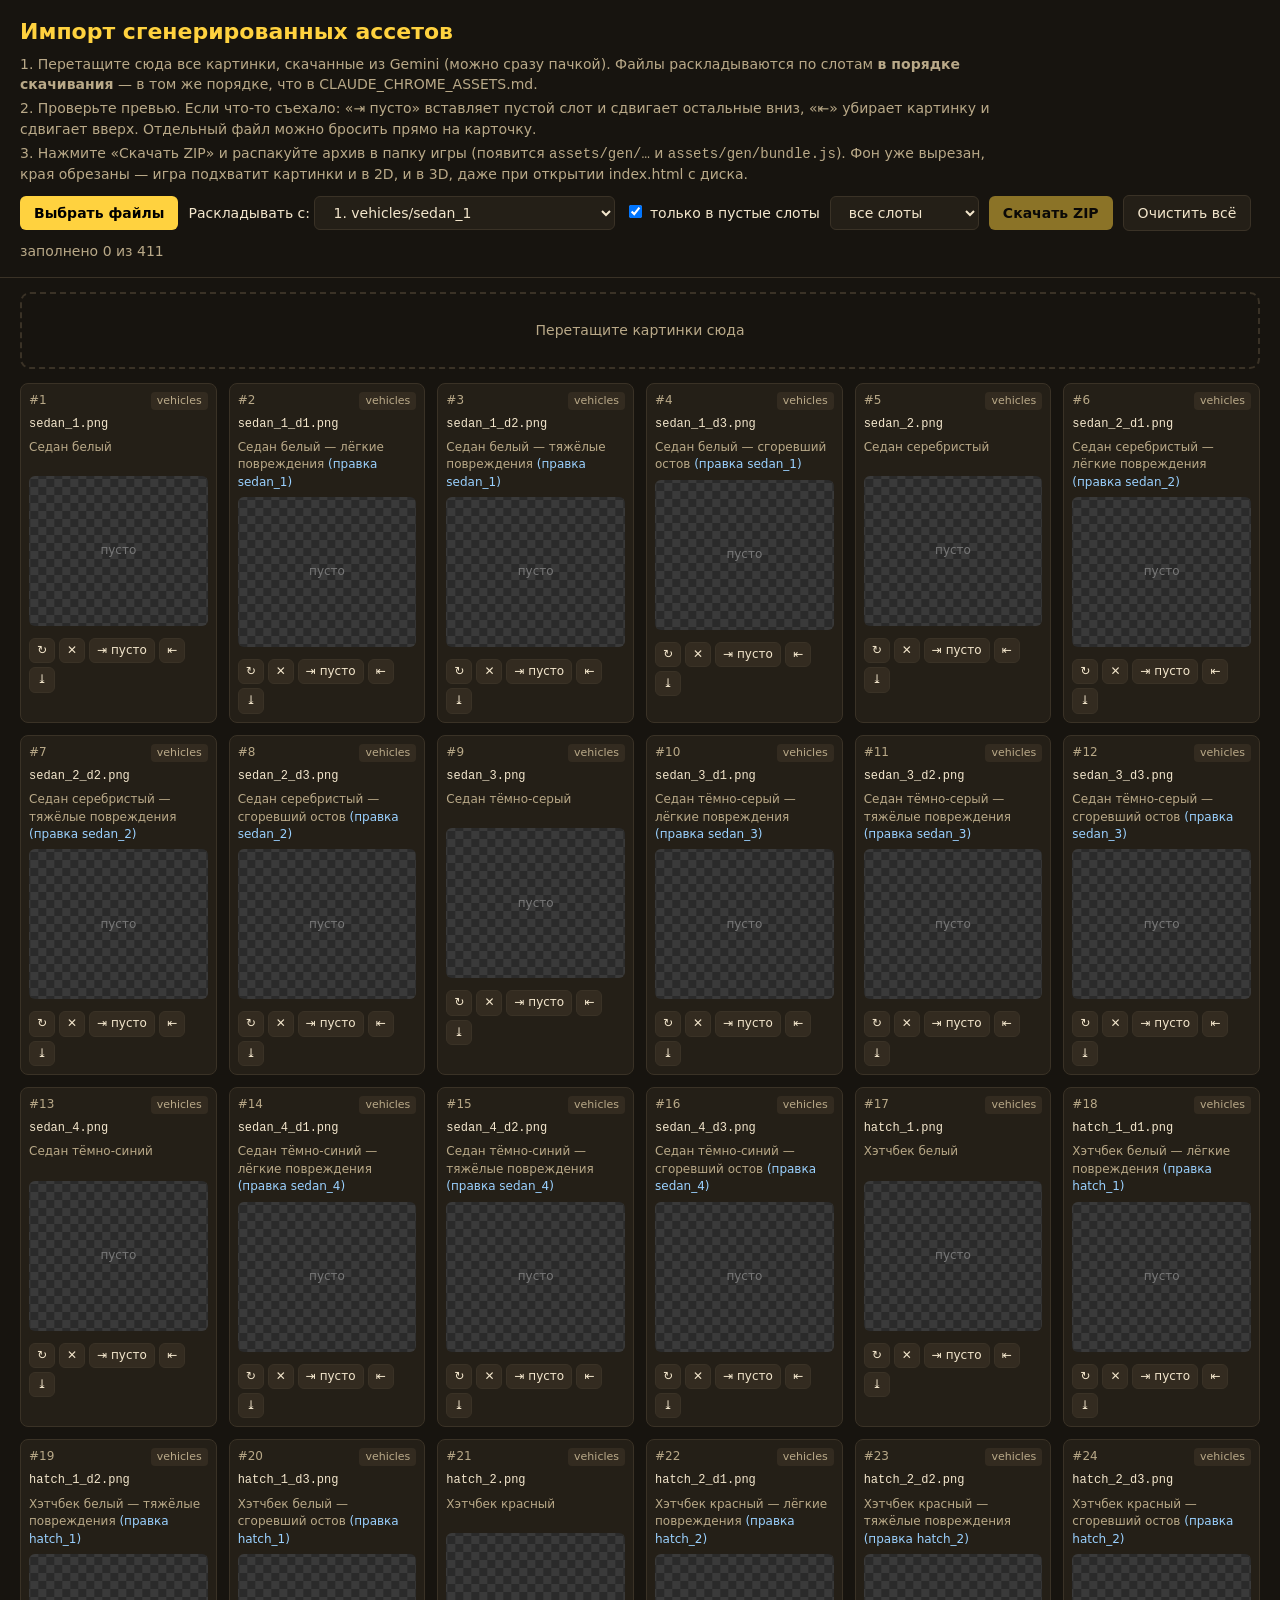
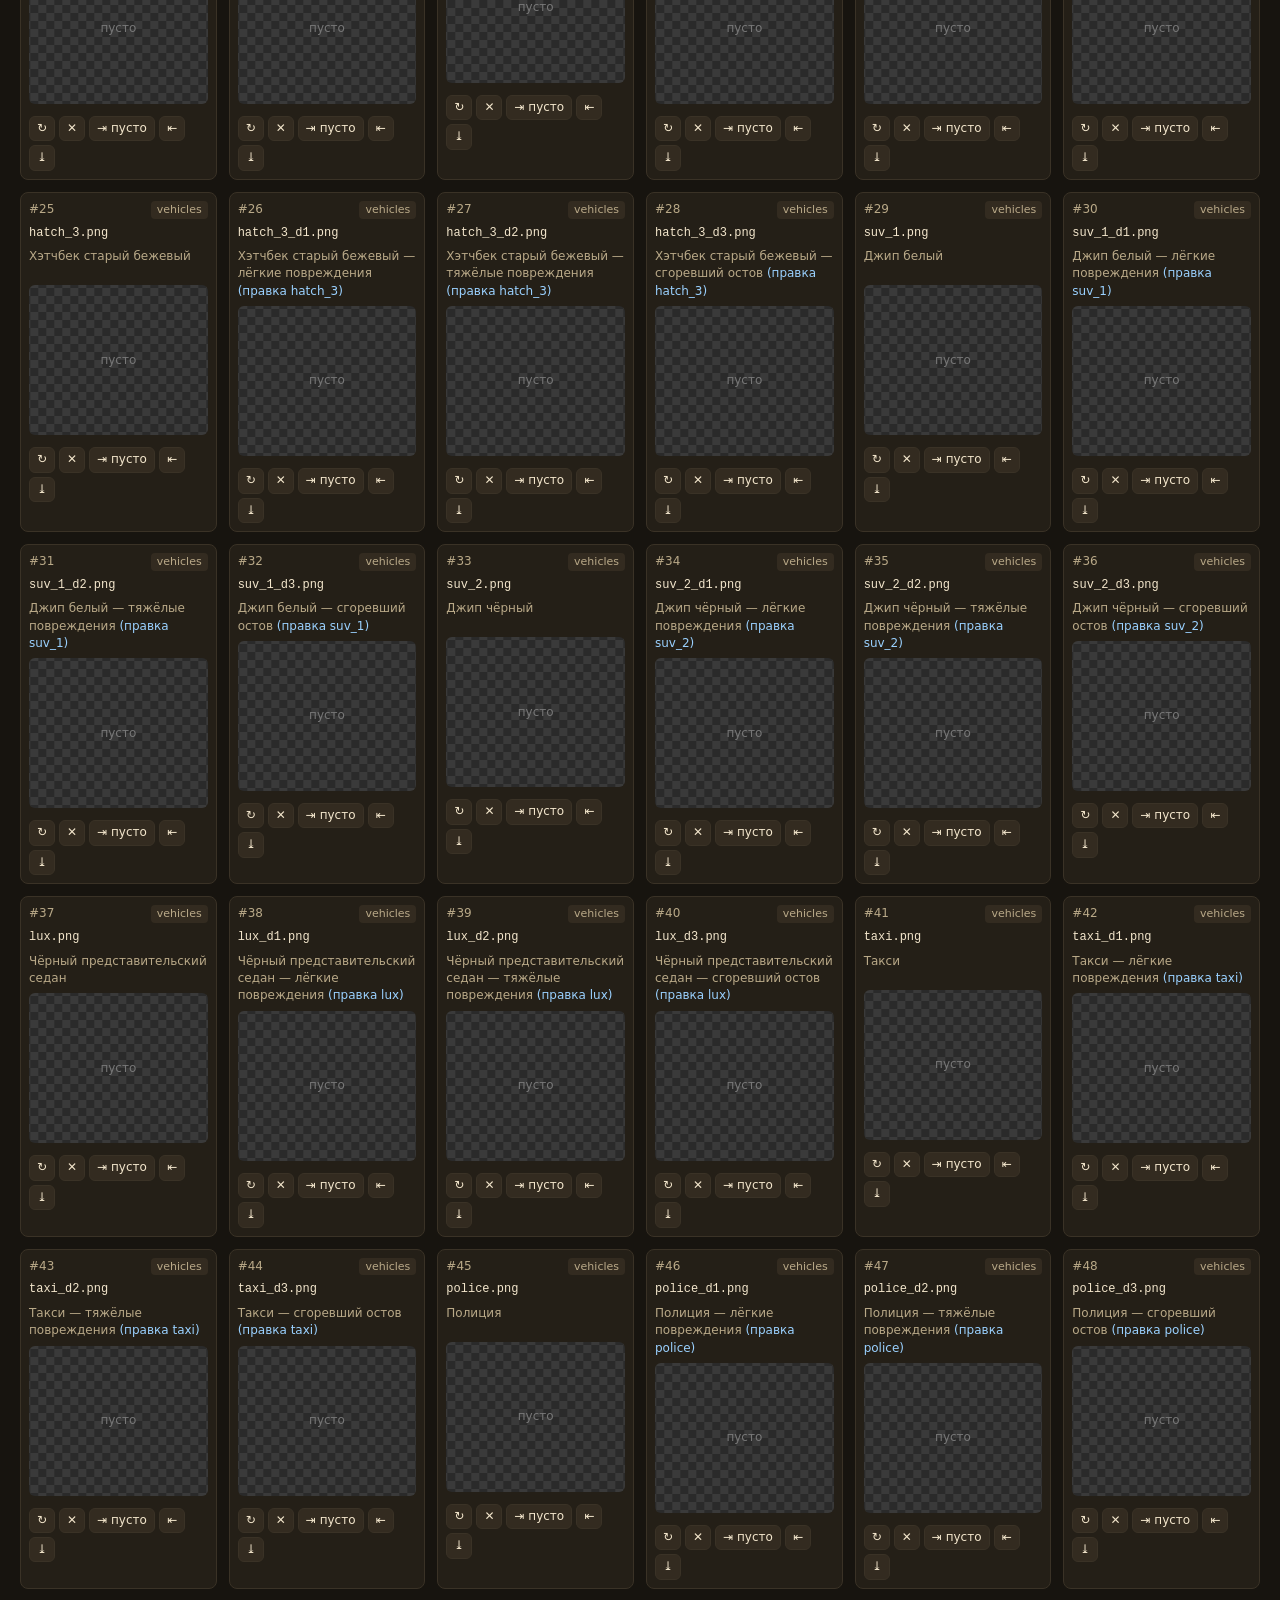
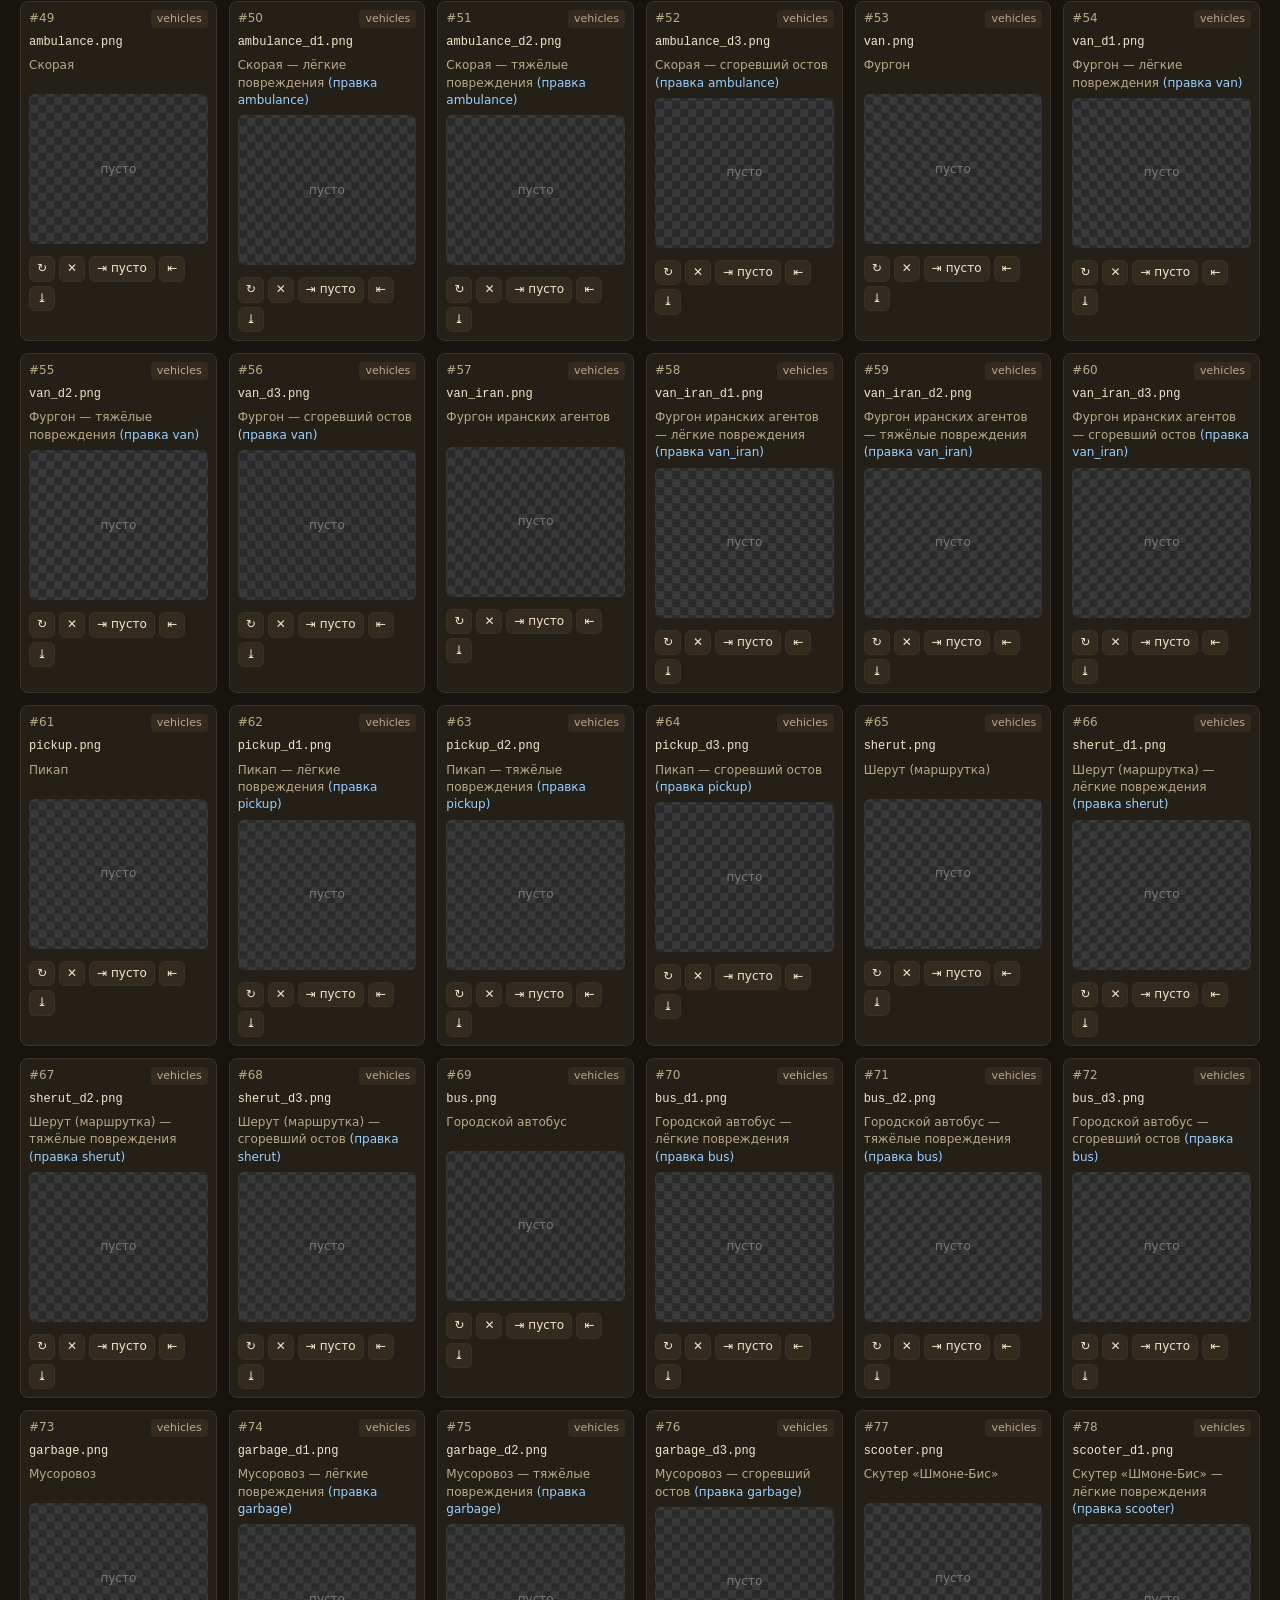
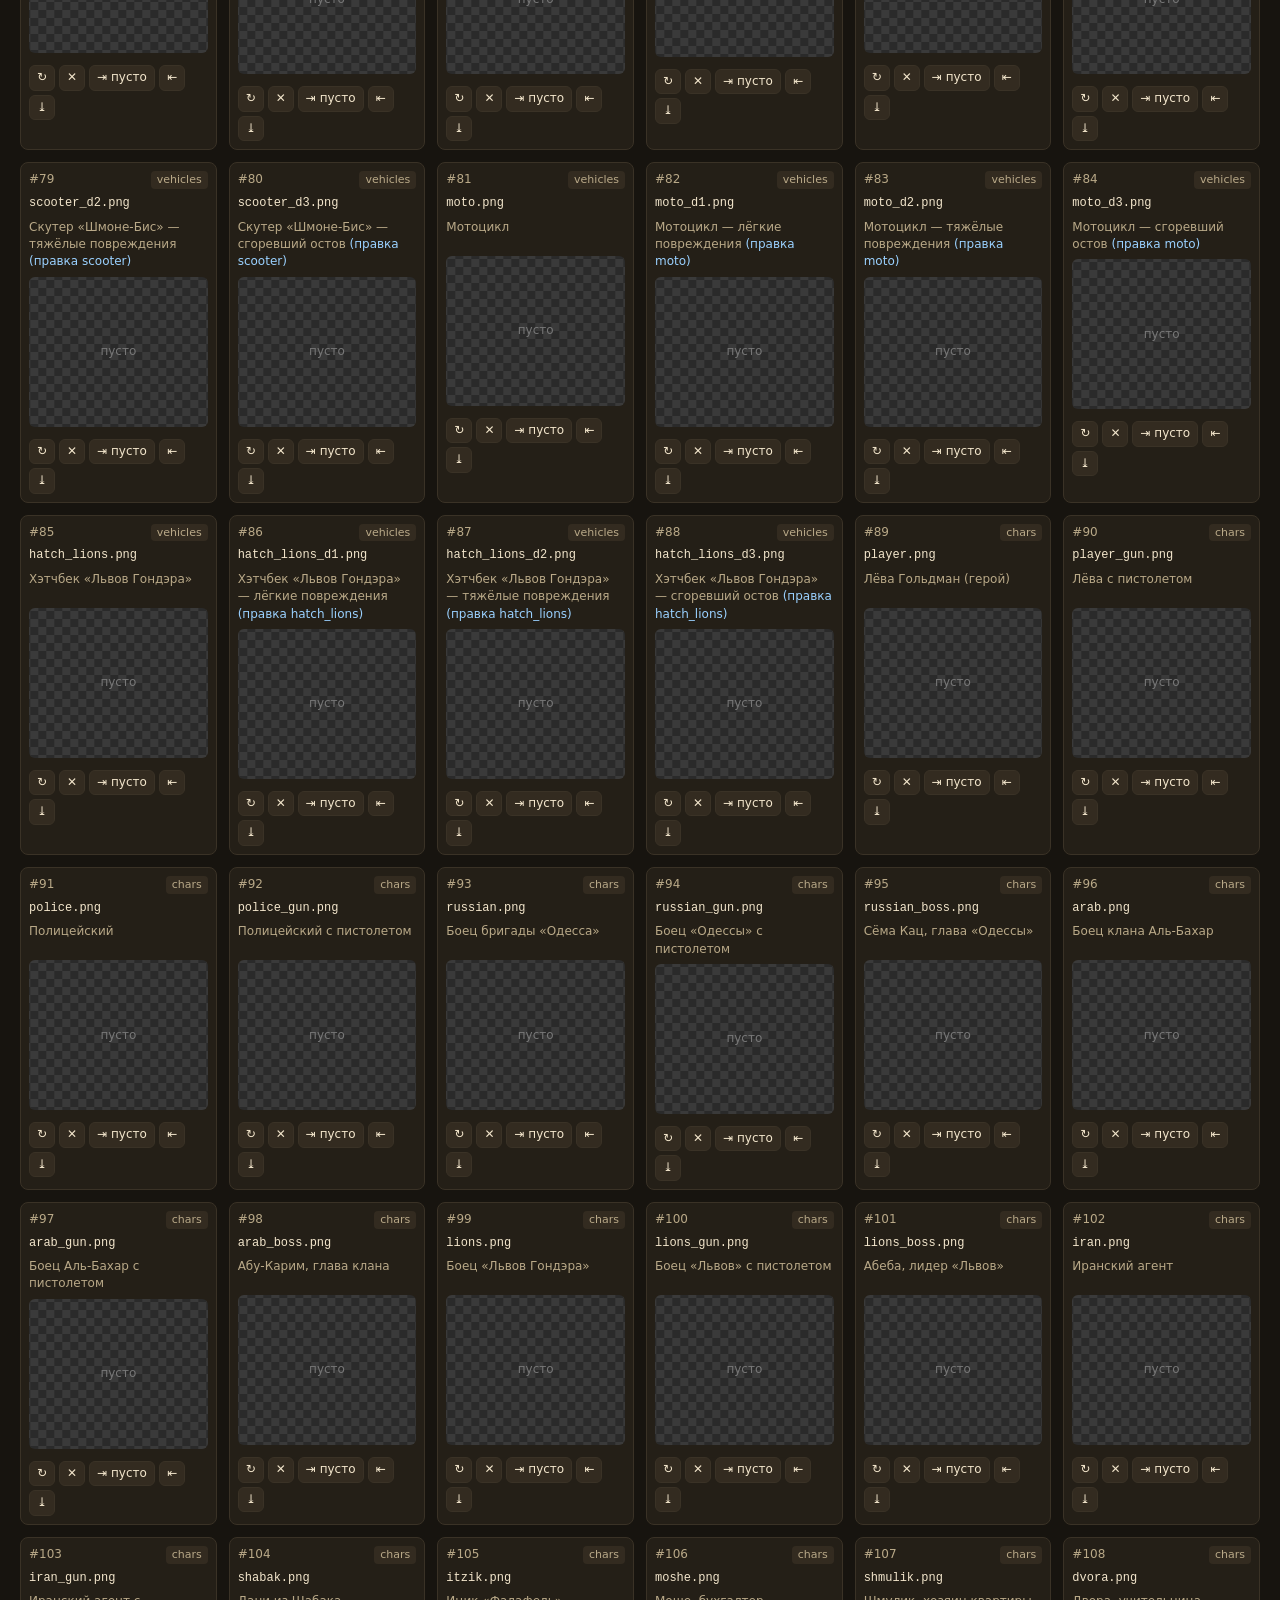
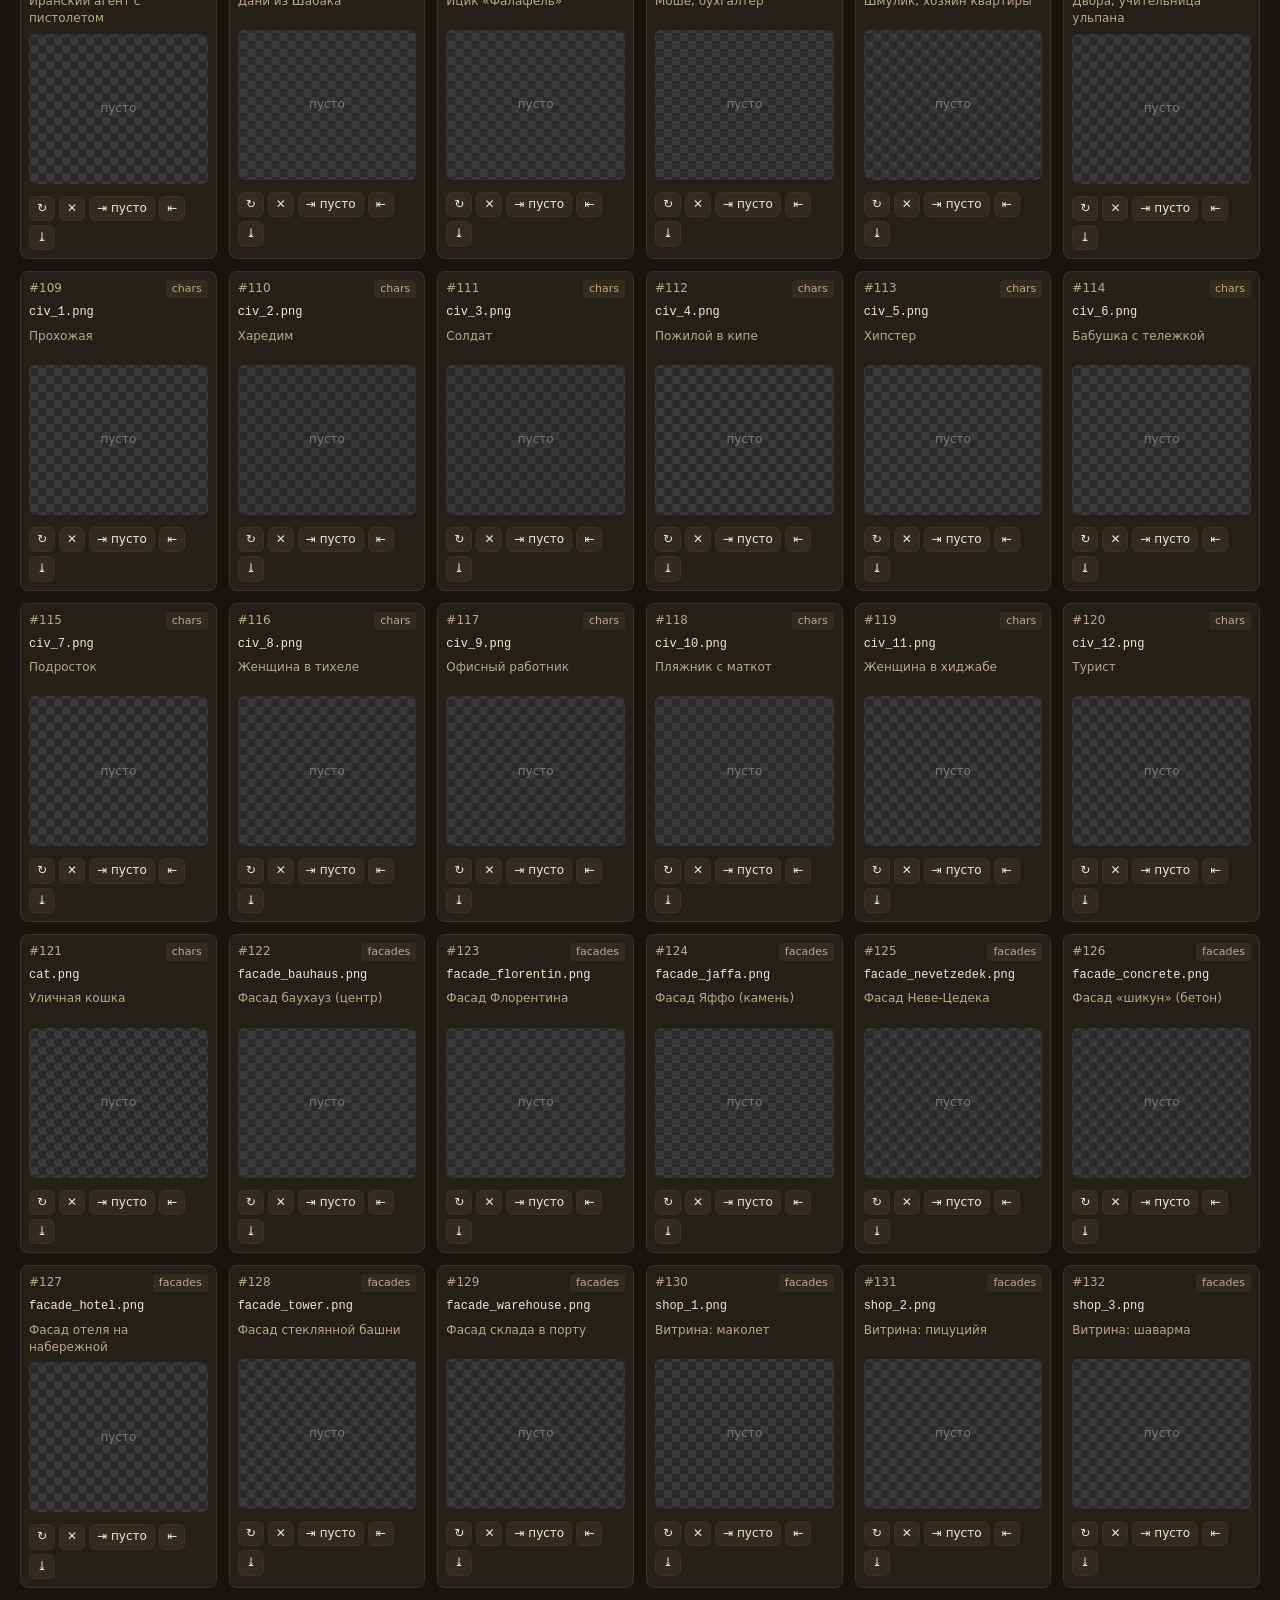
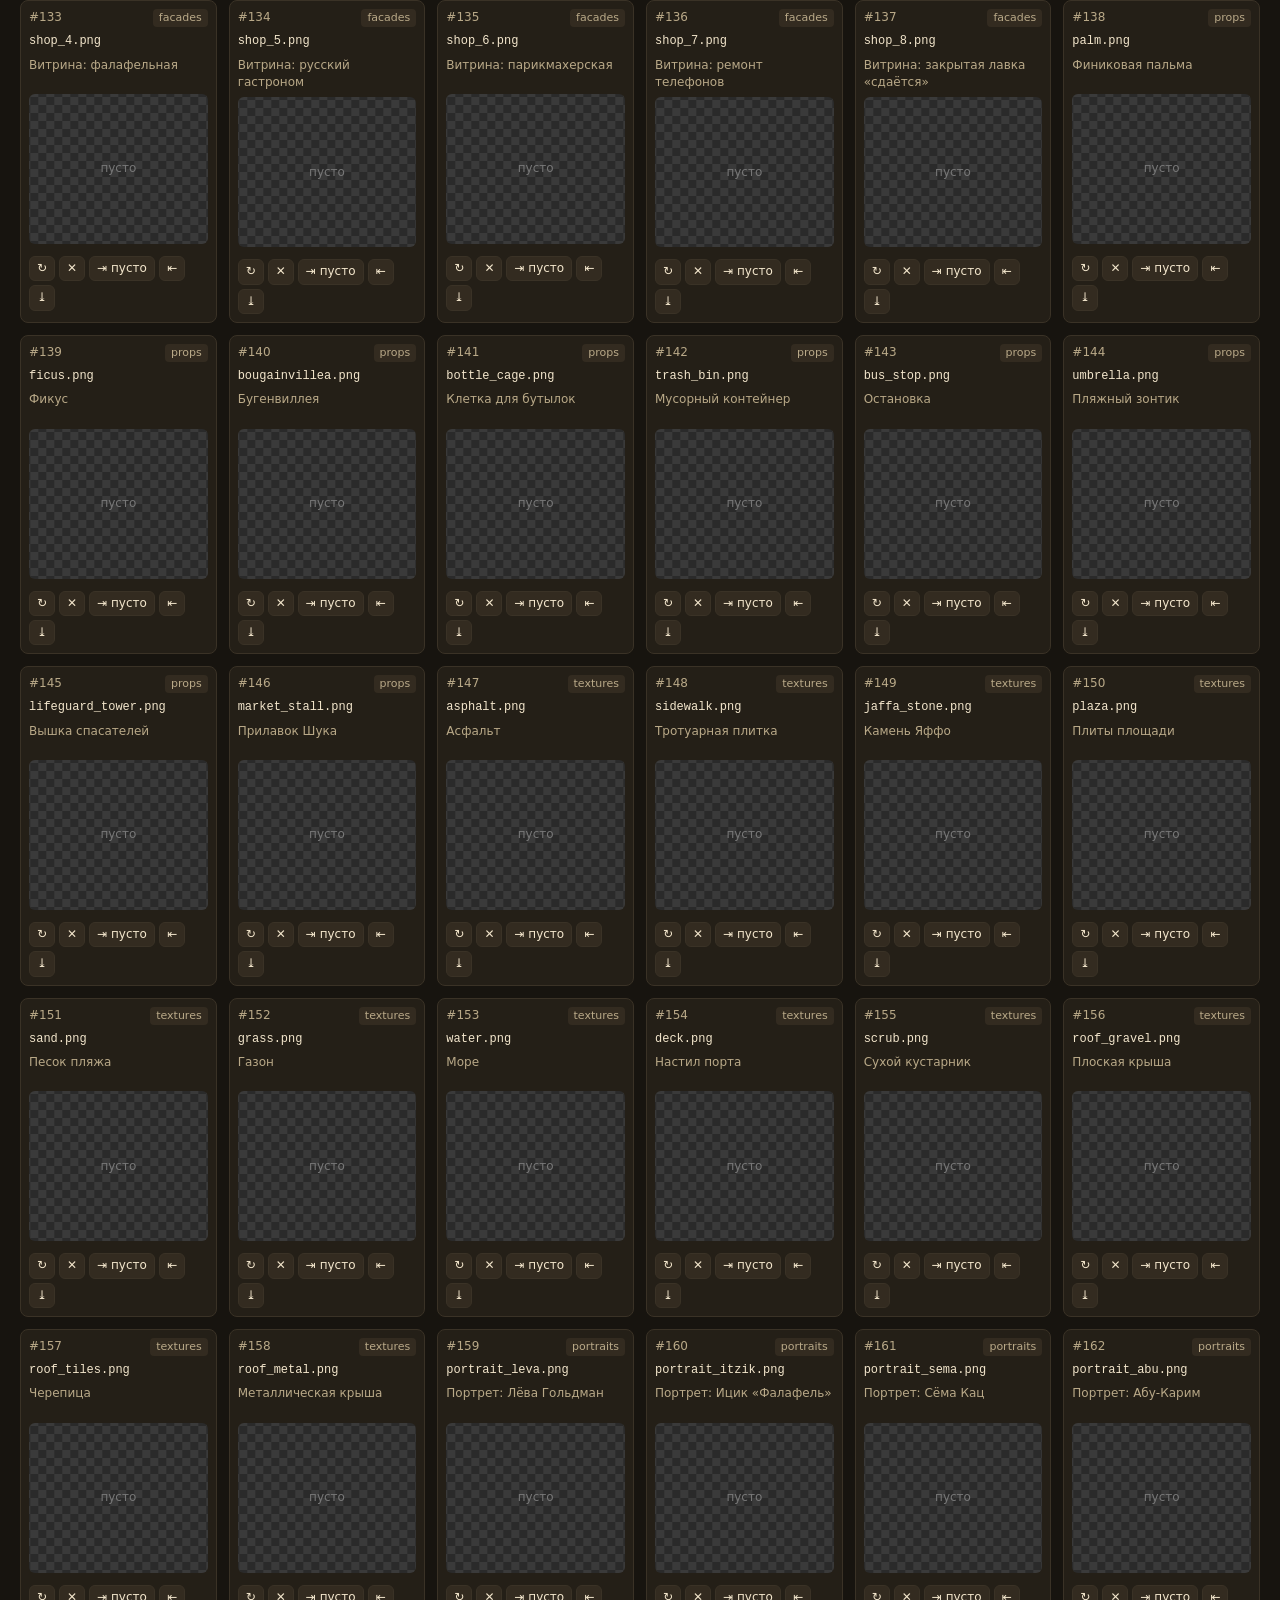
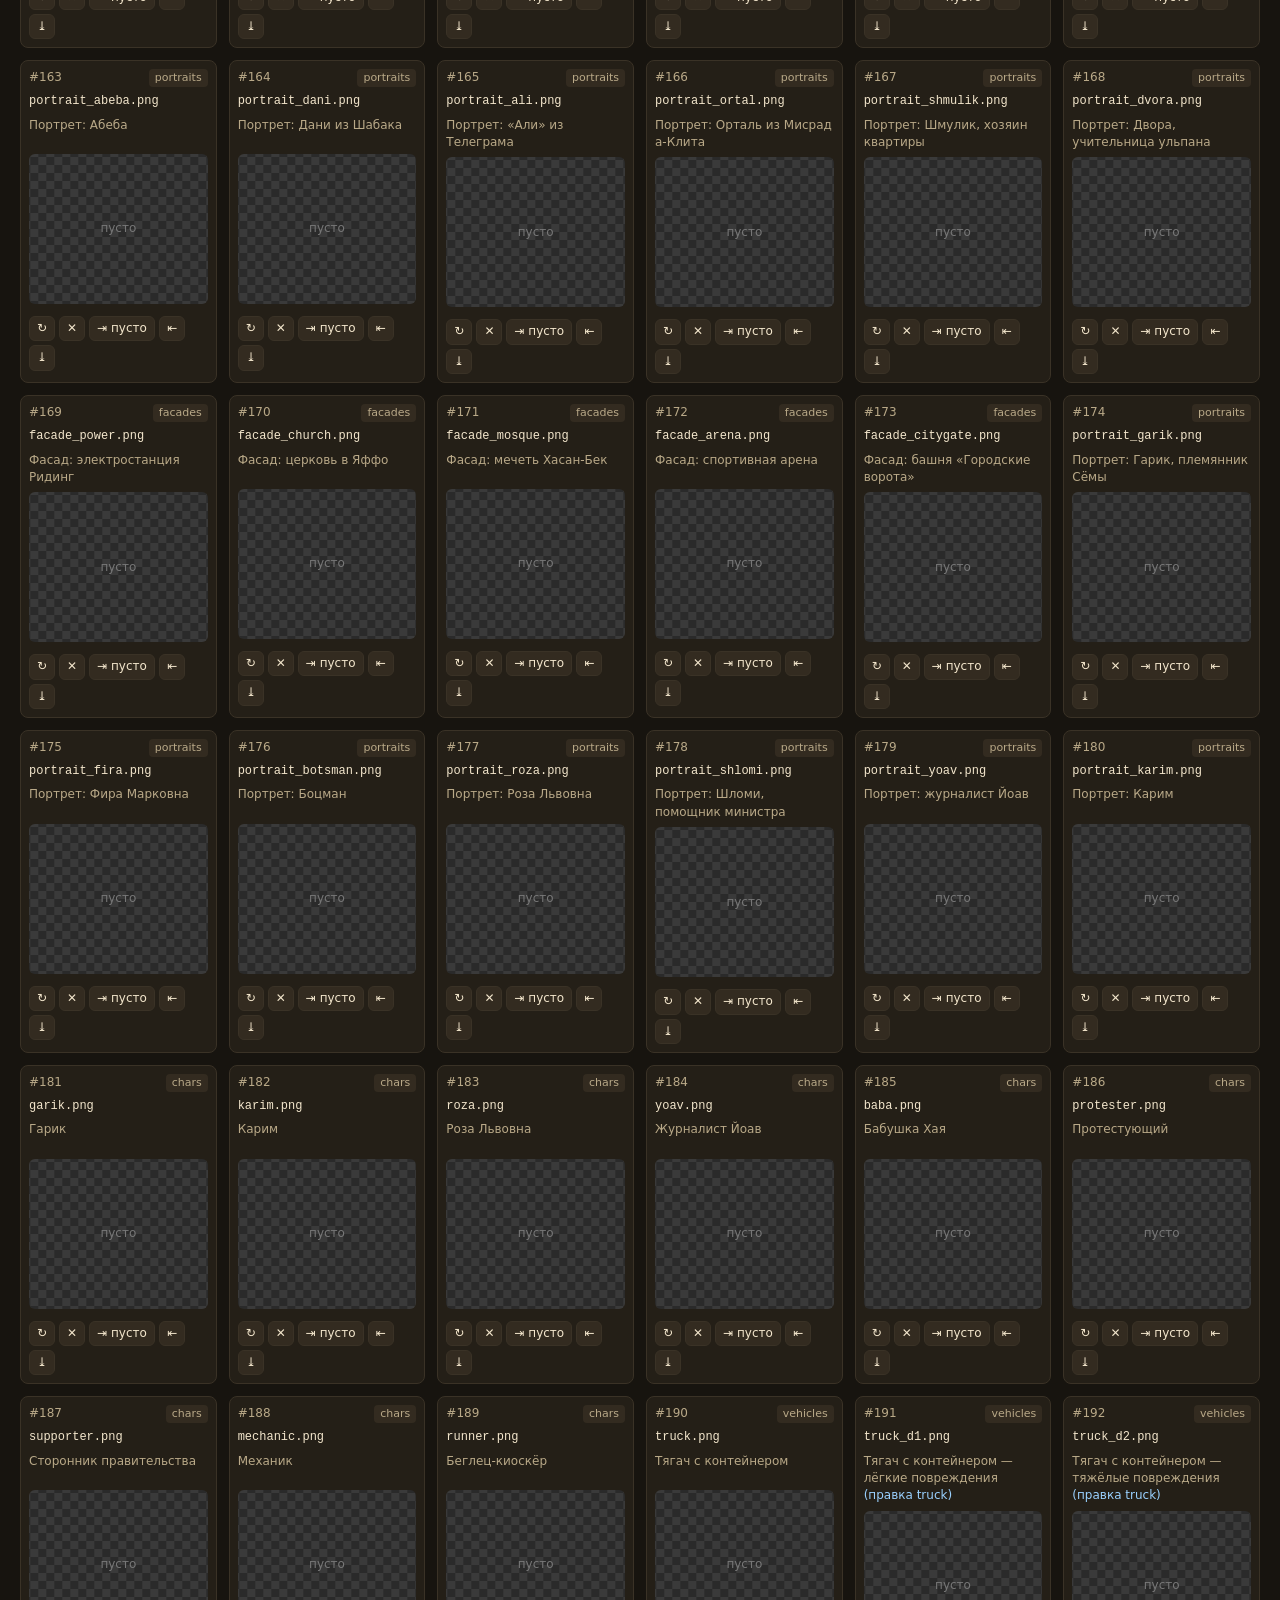
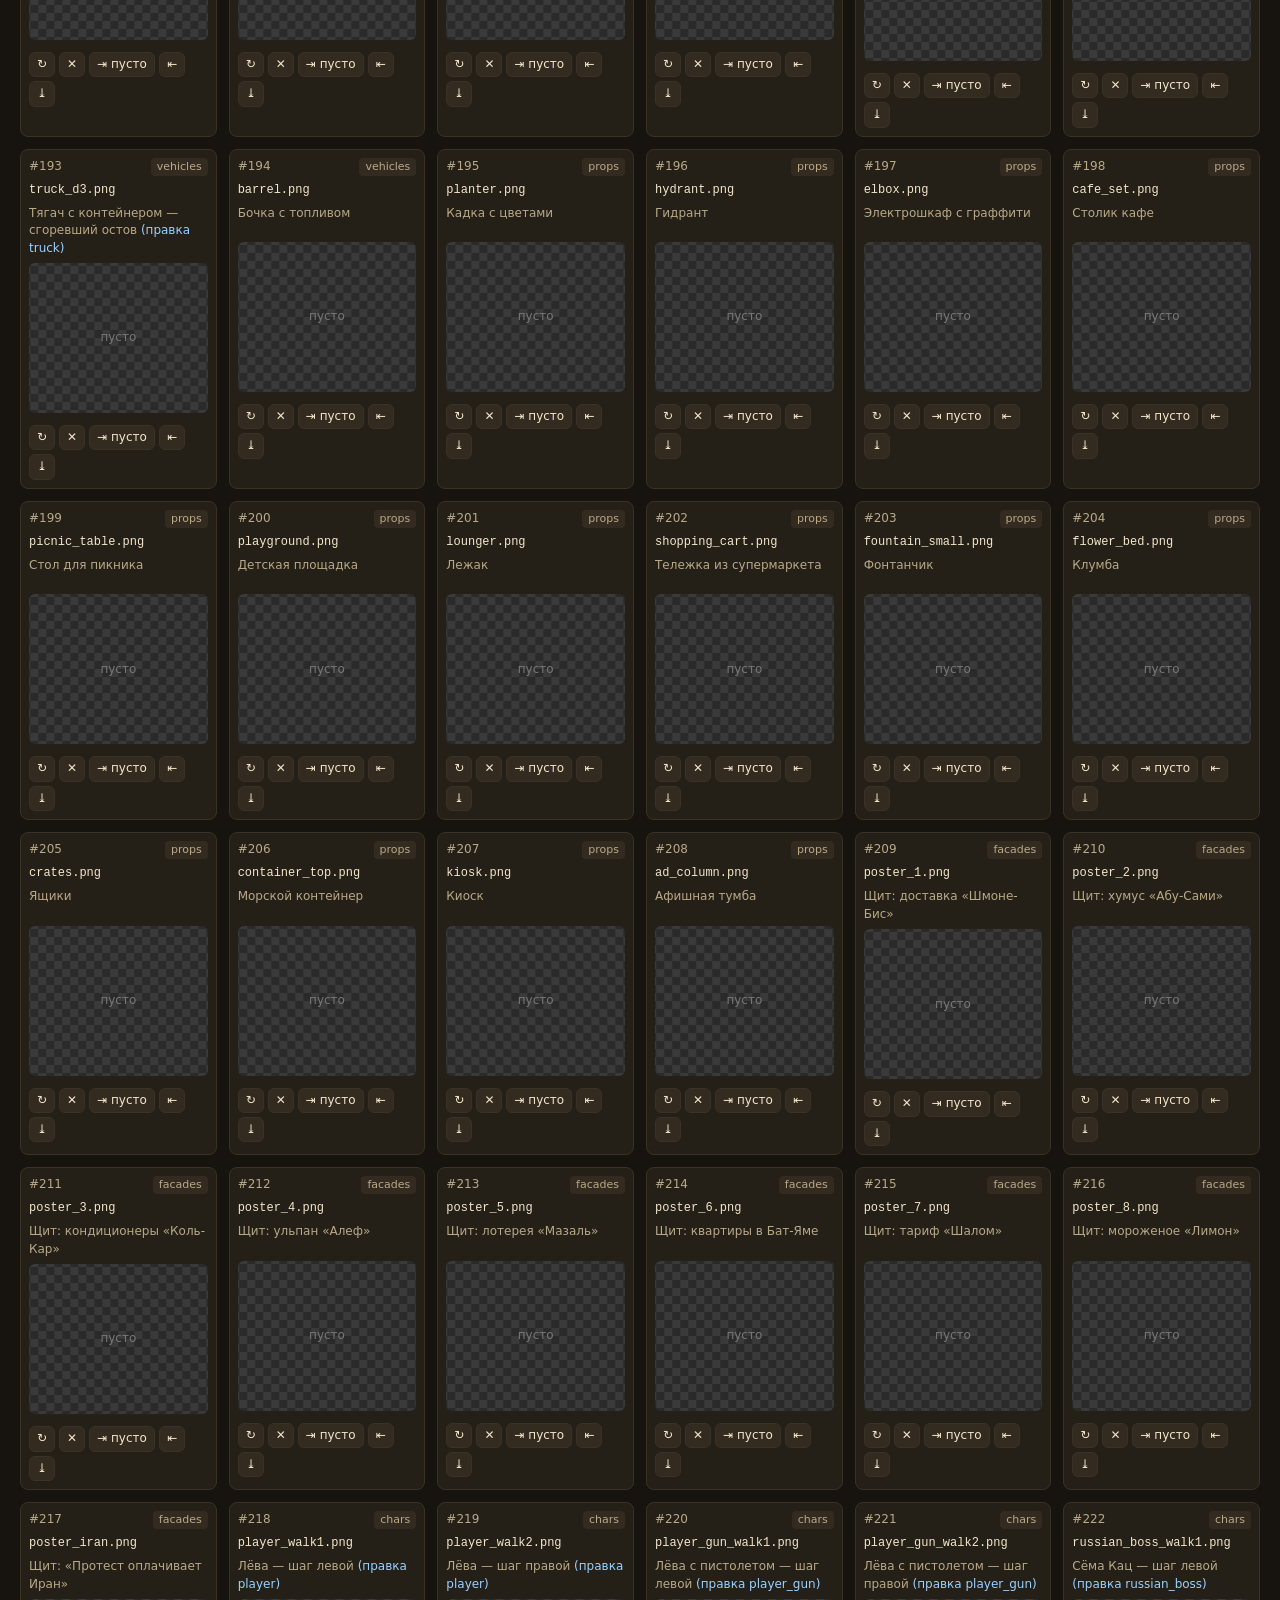
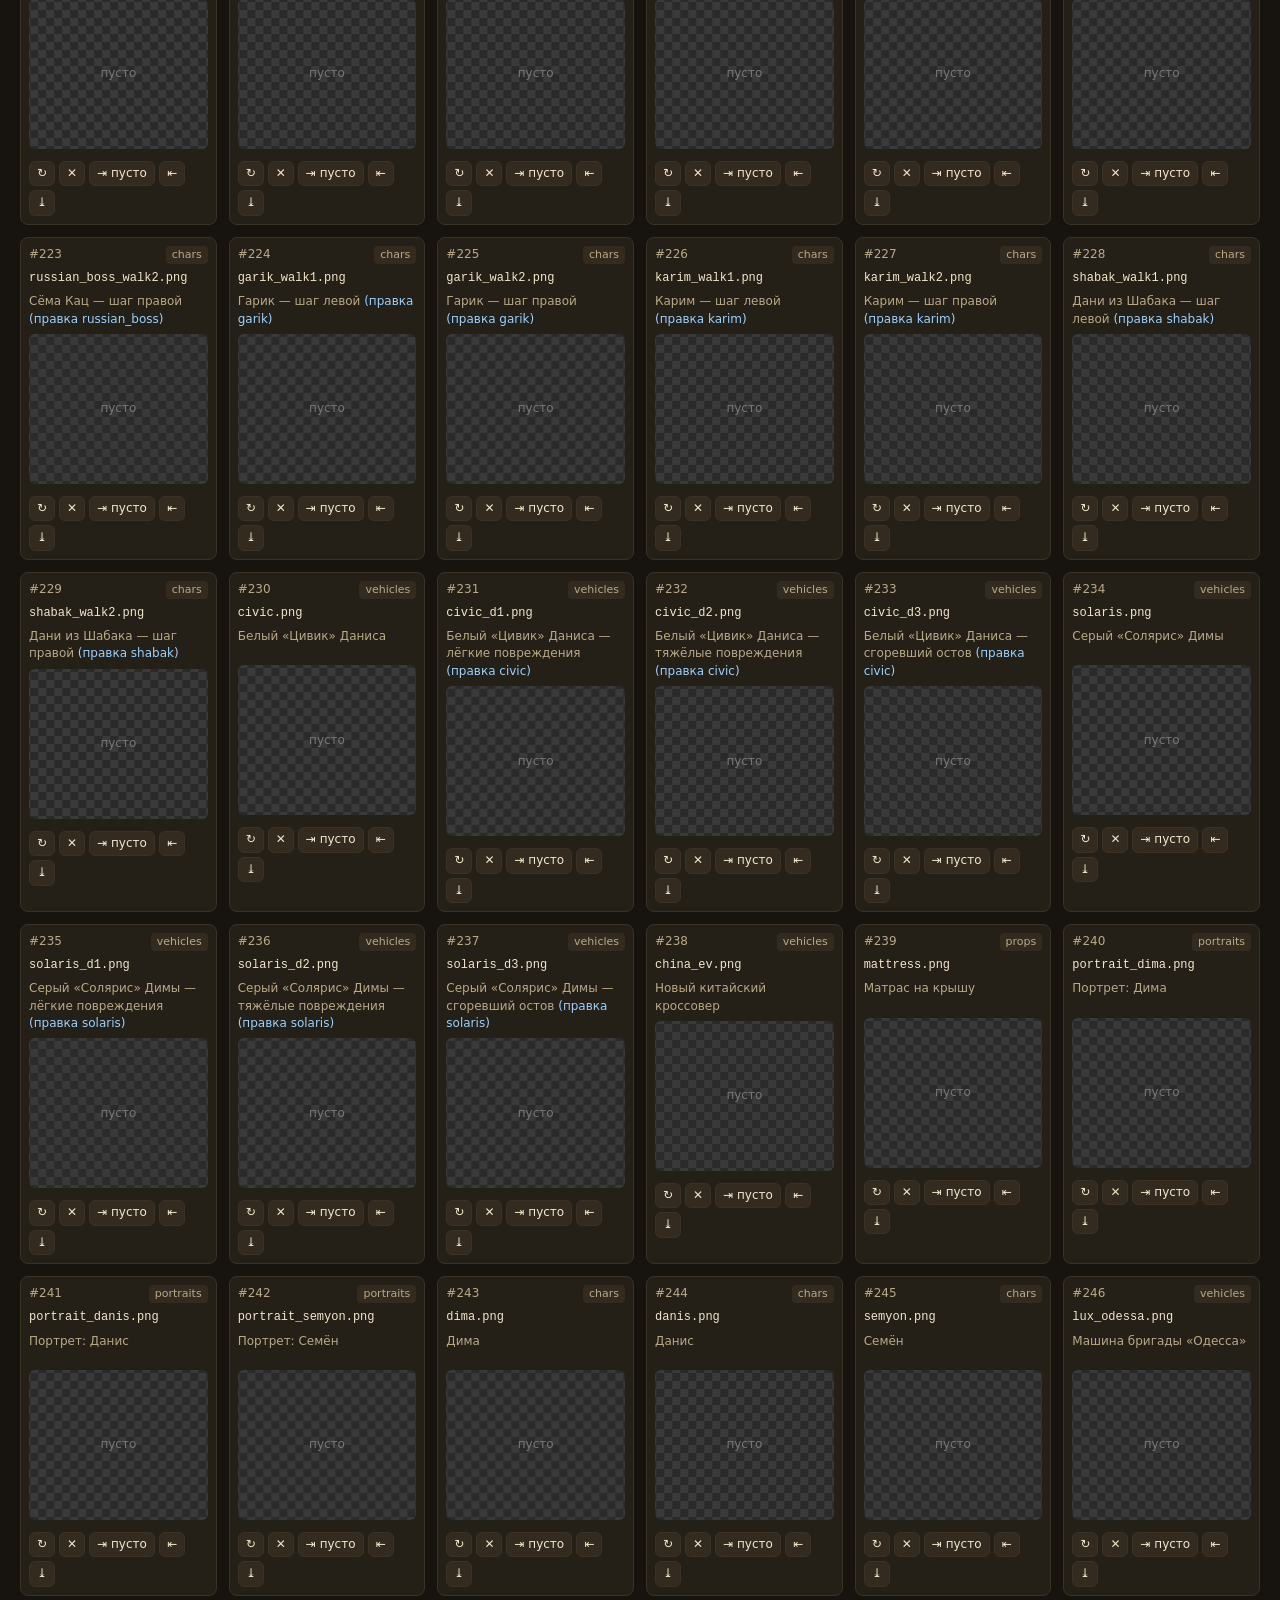
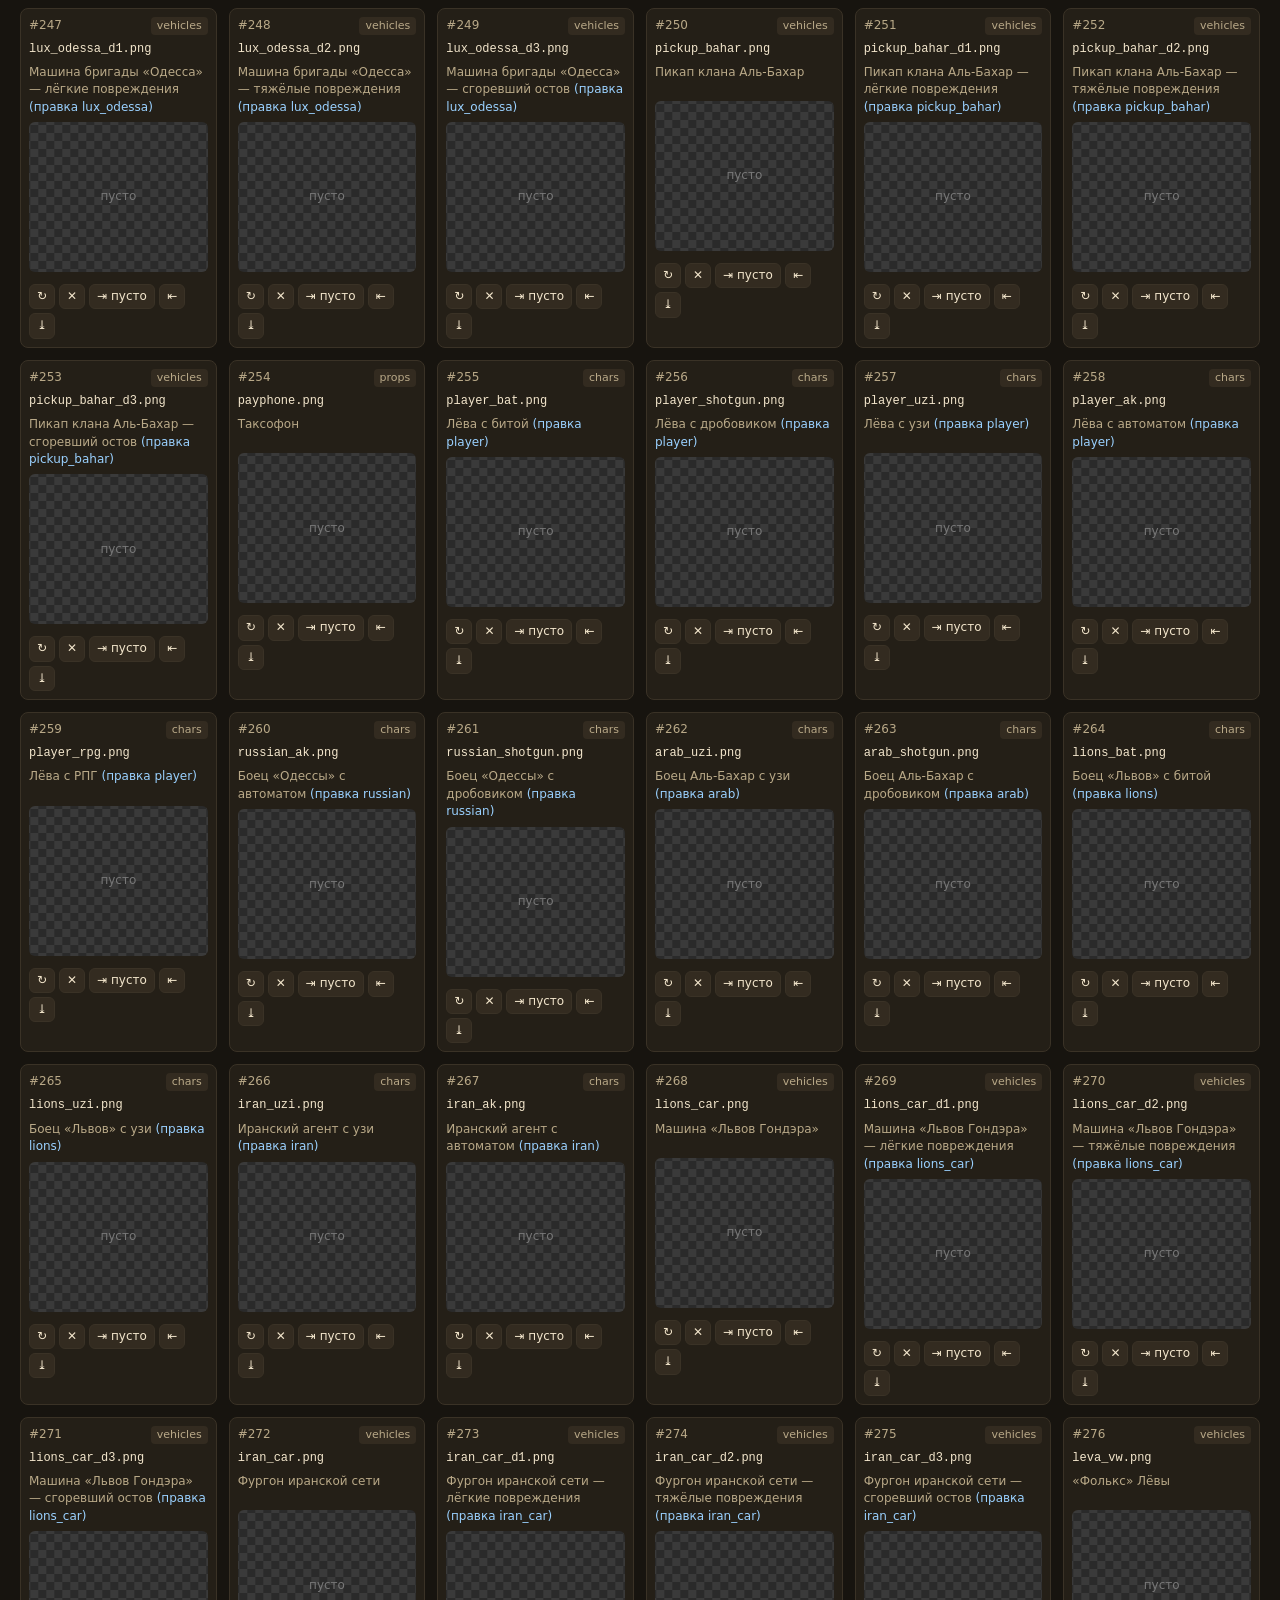
<file: tools/import.html>
<!doctype html>
<html lang="ru">
<head>
<meta charset="utf-8">
<meta name="viewport" content="width=device-width, initial-scale=1">
<title>ХАМСИН — импорт ассетов</title>
<style>
  :root { --bg: #17140f; --card: #241f17; --line: #3a3226; --text: #f3e6cc; --muted: #b9a988; --accent: #ffd23f; --ok: #7cfc9a; --bad: #ff6b6b; }
  * { box-sizing: border-box; }
  body { margin: 0; background: var(--bg); color: var(--text); font: 14px/1.45 "Segoe UI", system-ui, sans-serif; }
  header { padding: 16px 20px; border-bottom: 1px solid var(--line); position: sticky; top: 0; background: var(--bg); z-index: 5; }
  h1 { margin: 0 0 6px; font-size: 22px; color: var(--accent); }
  p { margin: 4px 0; color: var(--muted); max-width: 980px; }
  .bar { display: flex; flex-wrap: wrap; gap: 10px; align-items: center; margin-top: 10px; }
  button, select, label.btn { font: inherit; background: var(--accent); color: #000; border: 0; padding: 7px 14px; border-radius: 6px; cursor: pointer; font-weight: 600; }
  button.ghost, select { background: var(--card); color: var(--text); border: 1px solid var(--line); font-weight: 400; }
  button:disabled { opacity: 0.5; cursor: default; }
  #drop { margin: 14px 20px; border: 2px dashed var(--line); border-radius: 10px; padding: 26px; text-align: center; color: var(--muted); }
  #drop.over { border-color: var(--accent); color: var(--accent); }
  #stats { color: var(--muted); }
  main { display: grid; grid-template-columns: repeat(auto-fill, minmax(190px, 1fr)); gap: 12px; padding: 0 20px 40px; }
  .card { background: var(--card); border: 1px solid var(--line); border-radius: 8px; padding: 8px; display: flex; flex-direction: column; gap: 6px; }
  .card.filled { border-color: #4e6b3a; }
  .card.over { border-color: var(--accent); }
  .head { display: flex; justify-content: space-between; gap: 6px; font-size: 12px; color: var(--muted); }
  .name { font-family: ui-monospace, monospace; font-size: 12px; color: var(--text); word-break: break-all; }
  .title { font-size: 12px; color: var(--muted); min-height: 2.6em; }
  .thumb { height: 150px; border-radius: 6px; display: flex; align-items: center; justify-content: center; overflow: hidden;
    background: repeating-conic-gradient(#3a3a3a 0 25%, #2a2a2a 0 50%) 50% / 16px 16px; }
  .thumb canvas { max-width: 100%; max-height: 100%; }
  .thumb .empty { color: #777; font-size: 12px; }
  .tools { display: flex; gap: 4px; flex-wrap: wrap; }
  .tools button { padding: 3px 7px; font-size: 12px; background: #332b20; color: var(--text); border: 1px solid var(--line); font-weight: 400; }
  .badge { font-size: 11px; padding: 1px 6px; border-radius: 4px; background: #332b20; }
  .edit { color: #9ad1ff; }
  .src { font-size: 11px; color: #8a7d64; word-break: break-all; }
</style>
</head>
<body>
<header>
  <h1>Импорт сгенерированных ассетов</h1>
  <p>1. Перетащите сюда все картинки, скачанные из Gemini (можно сразу пачкой). Файлы раскладываются по слотам <b>в порядке скачивания</b> — в том же порядке, что в CLAUDE_CHROME_ASSETS.md.</p>
  <p>2. Проверьте превью. Если что-то съехало: «⇥ пусто» вставляет пустой слот и сдвигает остальные вниз, «⇤» убирает картинку и сдвигает вверх. Отдельный файл можно бросить прямо на карточку.</p>
  <p>3. Нажмите «Скачать ZIP» и распакуйте архив в папку игры (появится <code>assets/gen/…</code> и <code>assets/gen/bundle.js</code>). Фон уже вырезан, края обрезаны — игра подхватит картинки и в 2D, и в 3D, даже при открытии index.html с диска.</p>
  <div class="bar">
    <label class="btn">Выбрать файлы<input id="pick" type="file" accept="image/*" multiple hidden></label>
    <label>Раскладывать с: <select id="start"></select></label>
    <label><input type="checkbox" id="onlyEmpty" checked> только в пустые слоты</label>
    <select id="filter"><option value="all">все слоты</option><option value="empty">пустые</option><option value="filled">заполненные</option><option value="vehicles">машины</option><option value="chars">персонажи</option><option value="props">объекты</option><option value="facades">фасады</option><option value="textures">текстуры</option><option value="portraits">портреты</option></select>
    <button id="zip">Скачать ZIP</button>
    <button class="ghost" id="clear">Очистить всё</button>
    <span id="stats"></span>
  </div>
</header>
<div id="drop">Перетащите картинки сюда</div>
<main id="grid"></main>

<script src="../js/asset-manifest.js"></script>
<script>
'use strict';
const slots = ASSET_MANIFEST.map((a, i) => ({ ...a, i, canvas: null, srcName: '', raw: null, rot: 0 }));
const grid = document.getElementById('grid');
const startSel = document.getElementById('start');
for (const s of slots) { const o = document.createElement('option'); o.value = s.i; o.textContent = `${s.i + 1}. ${s.cat}/${s.file}`; startSel.appendChild(o); }

// ---------- обработка картинки: хромакей, обрезка, ориентация ----------
function loadImage(file) {
  return new Promise((res, rej) => {
    const url = URL.createObjectURL(file);
    const im = new Image();
    im.onload = () => res(im);
    im.onerror = rej;
    im.src = url;
  });
}

function process(im, cat, rot, name = '') {
  let c = document.createElement('canvas');
  if (cat === 'facades') {
    // фасады: без вырезания фона, ширина до 1024
    const k = Math.min(1, 1024 / im.width);
    c.width = Math.round(im.width * k); c.height = Math.round(im.height * k);
    c.getContext('2d').drawImage(im, 0, 0, c.width, c.height);
    return c;
  }
  if (cat === 'textures' || cat === 'portraits') {
    // квадрат по центру: текстуры — 1024, портреты — 512 (фон портрета оставляем)
    const s = Math.min(im.width, im.height), n = cat === 'textures' ? 1024 : 512;
    c.width = c.height = n;
    c.getContext('2d').drawImage(im, (im.width - s) / 2, (im.height - s) / 2, s, s, 0, 0, n, n);
    return c;
  }
  // заставки (ui/loading_*) — целиком, без вырезания фона, ширина до 1600
  if (cat === 'ui' && name.startsWith('loading')) {
    const k = Math.min(1, 1600 / im.width);
    c.width = Math.round(im.width * k); c.height = Math.round(im.height * k);
    c.getContext('2d').drawImage(im, 0, 0, c.width, c.height);
    return c;
  }
  // эмблема (ui) крупнее спрайтов: до 1024
  const k = Math.min(1, (cat === 'ui' ? 1024 : 512) / Math.max(im.width, im.height));
  c.width = Math.round(im.width * k); c.height = Math.round(im.height * k);
  const g = c.getContext('2d');
  g.drawImage(im, 0, 0, c.width, c.height);
  const data = g.getImageData(0, 0, c.width, c.height);
  const d = data.data, W = c.width, H = c.height;
  const corners = [0, (W - 1) * 4, (H - 1) * W * 4, ((H - 1) * W + W - 1) * 4];
  let br = 0, bg = 0, bb = 0, ba = 0;
  for (const i of corners) { br += d[i]; bg += d[i + 1]; bb += d[i + 2]; ba += d[i + 3]; }
  br /= 4; bg /= 4; bb /= 4; ba /= 4;
  if (ba > 200) {
    for (let i = 0; i < d.length; i += 4) {
      const dd = Math.abs(d[i] - br) + Math.abs(d[i + 1] - bg) + Math.abs(d[i + 2] - bb);
      if (dd < 70) d[i + 3] = 0;
      else if (dd < 140) {
        d[i + 3] = Math.round(d[i + 3] * (dd - 70) / 70);
        if (bg > br && bg > bb) d[i + 1] = Math.min(d[i + 1], (d[i] + d[i + 2]) / 2);
        if (br > 150 && bb > 150 && bg < 100) { d[i] = Math.min(d[i], d[i + 1] + 40); d[i + 2] = Math.min(d[i + 2], d[i + 1] + 40); }
      }
    }
  }
  g.putImageData(data, 0, 0);
  let x0 = W, y0 = H, x1 = -1, y1 = -1;
  for (let y = 0; y < H; y++) for (let x = 0; x < W; x++) {
    if (d[(y * W + x) * 4 + 3] > 30) { if (x < x0) x0 = x; if (x > x1) x1 = x; if (y < y0) y0 = y; if (y > y1) y1 = y; }
  }
  if (x1 >= 0) {
    const t = document.createElement('canvas');
    t.width = x1 - x0 + 1; t.height = y1 - y0 + 1;
    t.getContext('2d').drawImage(c, x0, y0, t.width, t.height, 0, 0, t.width, t.height);
    c = t;
  }
  // машины — носом вверх: широкую картинку считаем нарисованной носом вправо
  let r = rot;
  if (cat === 'vehicles' && c.width > c.height * 1.15) r -= 90;
  r = ((r % 360) + 360) % 360;
  if (r) {
    const t = document.createElement('canvas');
    const swap = r === 90 || r === 270;
    t.width = swap ? c.height : c.width; t.height = swap ? c.width : c.height;
    const tg = t.getContext('2d');
    tg.translate(t.width / 2, t.height / 2); tg.rotate(r * Math.PI / 180);
    tg.drawImage(c, -c.width / 2, -c.height / 2);
    c = t;
  }
  return c;
}

async function assign(slot, file) {
  try {
    const im = await loadImage(file);
    slot.raw = im; slot.srcName = file.name; slot.rot = 0;
    slot.canvas = process(im, slot.cat, 0, slot.file);
  } catch (e) { slot.srcName = 'ошибка: ' + file.name; }
}

function redo(slot) { if (slot.raw) slot.canvas = process(slot.raw, slot.cat, slot.rot, slot.file); }

async function addFiles(files) {
  const list = [...files].filter((f) => f.type.startsWith('image/'));
  // порядок скачивания: по времени изменения, при равенстве — по имени
  list.sort((a, b) => a.lastModified - b.lastModified || a.name.localeCompare(b.name, undefined, { numeric: true }));
  let i = +startSel.value;
  const only = document.getElementById('onlyEmpty').checked;
  for (const f of list) {
    while (i < slots.length && only && slots[i].canvas) i++;
    if (i >= slots.length) break;
    await assign(slots[i], f);
    i++;
  }
  const firstEmpty = slots.find((s) => !s.canvas);
  if (firstEmpty) startSel.value = firstEmpty.i;
  render();
}

// сдвиги, если Claude пропустил или скачал лишнее
function shiftDown(idx) {
  for (let j = slots.length - 1; j > idx; j--) copyData(slots[j], slots[j - 1]);
  clearData(slots[idx]);
  render();
}
function shiftUp(idx) {
  for (let j = idx; j < slots.length - 1; j++) copyData(slots[j], slots[j + 1]);
  clearData(slots[slots.length - 1]);
  render();
}
function copyData(to, from) {
  to.raw = from.raw; to.srcName = from.srcName; to.rot = from.rot;
  to.canvas = from.raw ? process(from.raw, to.cat, to.rot, to.file) : null;
}
function clearData(s) { s.raw = null; s.canvas = null; s.srcName = ''; s.rot = 0; }

function render() {
  const f = document.getElementById('filter').value;
  grid.innerHTML = '';
  for (const s of slots) {
    if (f === 'empty' && s.canvas) continue;
    if (f === 'filled' && !s.canvas) continue;
    if (['vehicles', 'chars', 'props', 'textures', 'facades', 'portraits'].includes(f) && s.cat !== f) continue;
    const card = document.createElement('div');
    card.className = 'card' + (s.canvas ? ' filled' : '');
    card.innerHTML = `<div class="head"><span>#${s.i + 1}</span><span class="badge">${s.cat}</span></div>
      <div class="name">${s.file}.png</div>
      <div class="title">${s.title}${s.kind === 'edit' ? ' <span class="edit">(правка ' + s.base + ')</span>' : ''}</div>
      <div class="thumb"></div><div class="src"></div>
      <div class="tools"><button data-a="rot" title="Повернуть на 90°">↻</button><button data-a="clr" title="Очистить">✕</button><button data-a="ins" title="Вставить пустой слот здесь, остальное сдвинуть вниз">⇥ пусто</button><button data-a="del" title="Убрать и сдвинуть следующие вверх">⇤</button><button data-a="one" title="Скачать этот PNG">⤓</button></div>`;
    const th = card.querySelector('.thumb');
    if (s.canvas) th.appendChild(s.canvas.cloneNode ? cloneCanvas(s.canvas) : s.canvas);
    else th.innerHTML = '<span class="empty">пусто</span>';
    card.querySelector('.src').textContent = s.srcName;
    card.querySelector('.tools').onclick = (e) => {
      const a = e.target.dataset.a;
      if (a === 'rot' && s.raw) { s.rot = (s.rot + 90) % 360; redo(s); render(); }
      if (a === 'clr') { clearData(s); render(); }
      if (a === 'ins') shiftDown(s.i);
      if (a === 'del') shiftUp(s.i);
      if (a === 'one' && s.canvas) s.canvas.toBlob((b) => saveBlob(b, s.file + '.png'), 'image/png');
    };
    card.ondragover = (e) => { e.preventDefault(); e.stopPropagation(); card.classList.add('over'); };
    card.ondragleave = () => card.classList.remove('over');
    card.ondrop = async (e) => {
      e.preventDefault(); e.stopPropagation();
      const file = [...e.dataTransfer.files].find((x) => x.type.startsWith('image/'));
      if (file) { await assign(s, file); render(); }
    };
    grid.appendChild(card);
  }
  const n = slots.filter((s) => s.canvas).length;
  document.getElementById('stats').textContent = `заполнено ${n} из ${slots.length}`;
  document.getElementById('zip').disabled = !n;
}

function cloneCanvas(c) {
  const t = document.createElement('canvas');
  t.width = c.width; t.height = c.height;
  t.getContext('2d').drawImage(c, 0, 0);
  return t;
}

function saveBlob(blob, name) {
  const a = document.createElement('a');
  a.href = URL.createObjectURL(blob);
  a.download = name;
  document.body.appendChild(a); a.click(); a.remove();
  setTimeout(() => URL.revokeObjectURL(a.href), 5000);
}

// ---------- простой ZIP без сжатия (PNG и так сжат) ----------
const CRC = (() => { const t = new Uint32Array(256); for (let n = 0; n < 256; n++) { let c = n; for (let k = 0; k < 8; k++) c = c & 1 ? 0xEDB88320 ^ (c >>> 1) : c >>> 1; t[n] = c >>> 0; } return t; })();
function crc32(buf) { let c = 0xFFFFFFFF; for (let i = 0; i < buf.length; i++) c = CRC[(c ^ buf[i]) & 0xFF] ^ (c >>> 8); return (c ^ 0xFFFFFFFF) >>> 0; }

function makeZip(entries) {
  const enc = new TextEncoder();
  const parts = [], central = [];
  let offset = 0;
  for (const e of entries) {
    const name = enc.encode(e.name);
    const crc = crc32(e.data), size = e.data.length;
    const h = new DataView(new ArrayBuffer(30));
    h.setUint32(0, 0x04034b50, true); h.setUint16(4, 20, true); h.setUint16(6, 0x0800, true); h.setUint16(8, 0, true);
    h.setUint16(10, 0, true); h.setUint16(12, 0x21, true); h.setUint32(14, crc, true);
    h.setUint32(18, size, true); h.setUint32(22, size, true); h.setUint16(26, name.length, true); h.setUint16(28, 0, true);
    parts.push(new Uint8Array(h.buffer), name, e.data);
    const c = new DataView(new ArrayBuffer(46));
    c.setUint32(0, 0x02014b50, true); c.setUint16(4, 20, true); c.setUint16(6, 20, true); c.setUint16(8, 0x0800, true);
    c.setUint16(10, 0, true); c.setUint16(12, 0, true); c.setUint16(14, 0x21, true); c.setUint32(16, crc, true);
    c.setUint32(20, size, true); c.setUint32(24, size, true); c.setUint16(28, name.length, true);
    c.setUint32(42, offset, true);
    central.push(new Uint8Array(c.buffer), name);
    offset += 30 + name.length + size;
  }
  const cdSize = central.reduce((a, b) => a + b.length, 0);
  const end = new DataView(new ArrayBuffer(22));
  end.setUint32(0, 0x06054b50, true); end.setUint16(8, entries.length, true); end.setUint16(10, entries.length, true);
  end.setUint32(12, cdSize, true); end.setUint32(16, offset, true);
  return new Blob([...parts, ...central, new Uint8Array(end.buffer)], { type: 'application/zip' });
}

document.getElementById('zip').onclick = async () => {
  const btn = document.getElementById('zip');
  btn.disabled = true; btn.textContent = 'Собираю…';
  const entries = [];
  const bundle = {};
  for (const s of slots) {
    if (!s.canvas) continue;
    const blob = await new Promise((r) => s.canvas.toBlob(r, 'image/png'));
    const data = new Uint8Array(await blob.arrayBuffer());
    entries.push({ name: `assets/gen/${s.cat}/${s.file}.png`, data });
    bundle[`${s.cat}/${s.file}`] = 'data:image/png;base64,' + toBase64(data);
  }
  // те же картинки одним скриптом — чтобы 3D-режим работал и при открытии игры с диска
  entries.push({ name: 'assets/gen/bundle.js', data: new TextEncoder().encode('window.GEN_BUNDLE = ' + JSON.stringify(bundle) + ';\n') });
  saveBlob(makeZip(entries), 'hamsin-generated-assets.zip');
  btn.textContent = 'Скачать ZIP'; btn.disabled = false;
};

function toBase64(u8) {
  let s = '';
  for (let i = 0; i < u8.length; i += 0x8000) s += String.fromCharCode.apply(null, u8.subarray(i, i + 0x8000));
  return btoa(s);
}

const drop = document.getElementById('drop');
document.addEventListener('dragover', (e) => { e.preventDefault(); drop.classList.add('over'); });
document.addEventListener('dragleave', (e) => { if (!e.relatedTarget) drop.classList.remove('over'); });
document.addEventListener('drop', (e) => { e.preventDefault(); drop.classList.remove('over'); addFiles(e.dataTransfer.files); });
document.getElementById('pick').onchange = (e) => { addFiles(e.target.files); e.target.value = ''; };
document.getElementById('filter').onchange = render;
document.getElementById('clear').onclick = () => { if (confirm('Очистить все слоты?')) { slots.forEach(clearData); startSel.value = 0; render(); } };
render();
</script>
</body>
</html>
</file>
